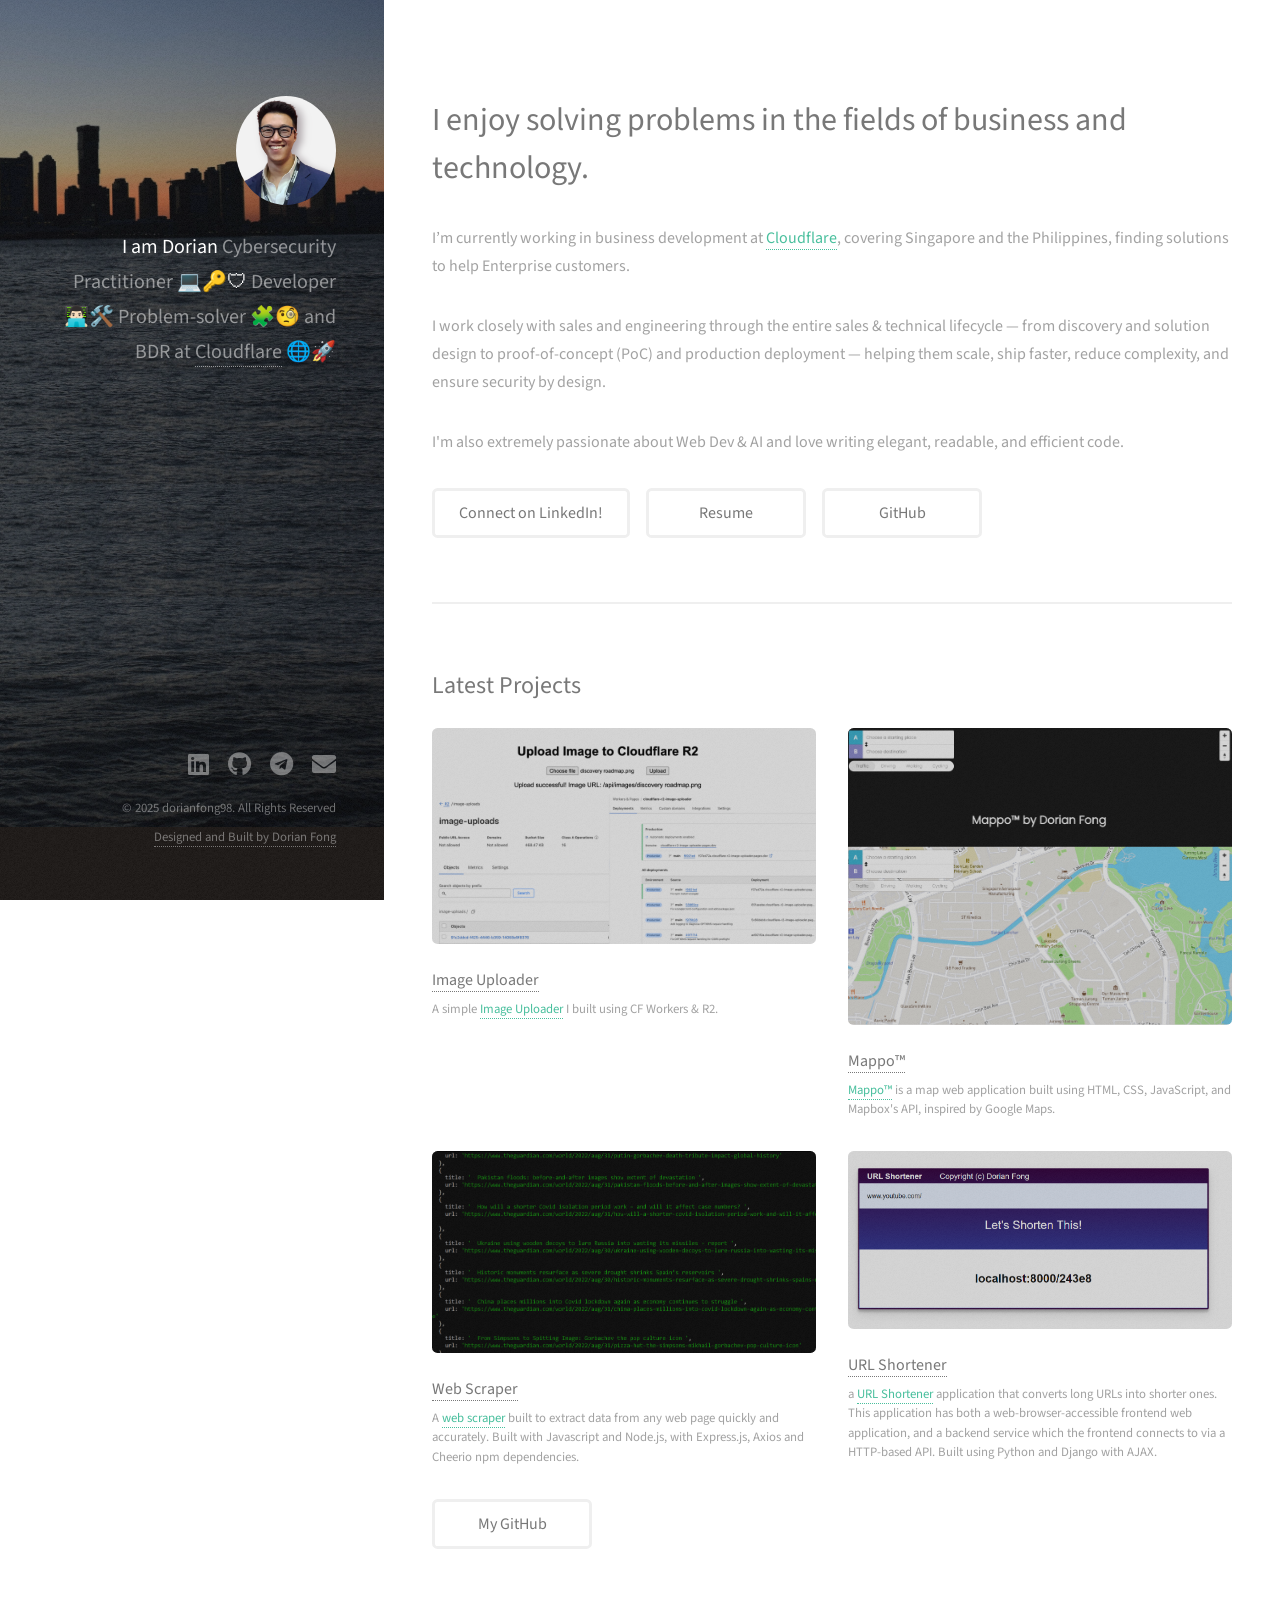
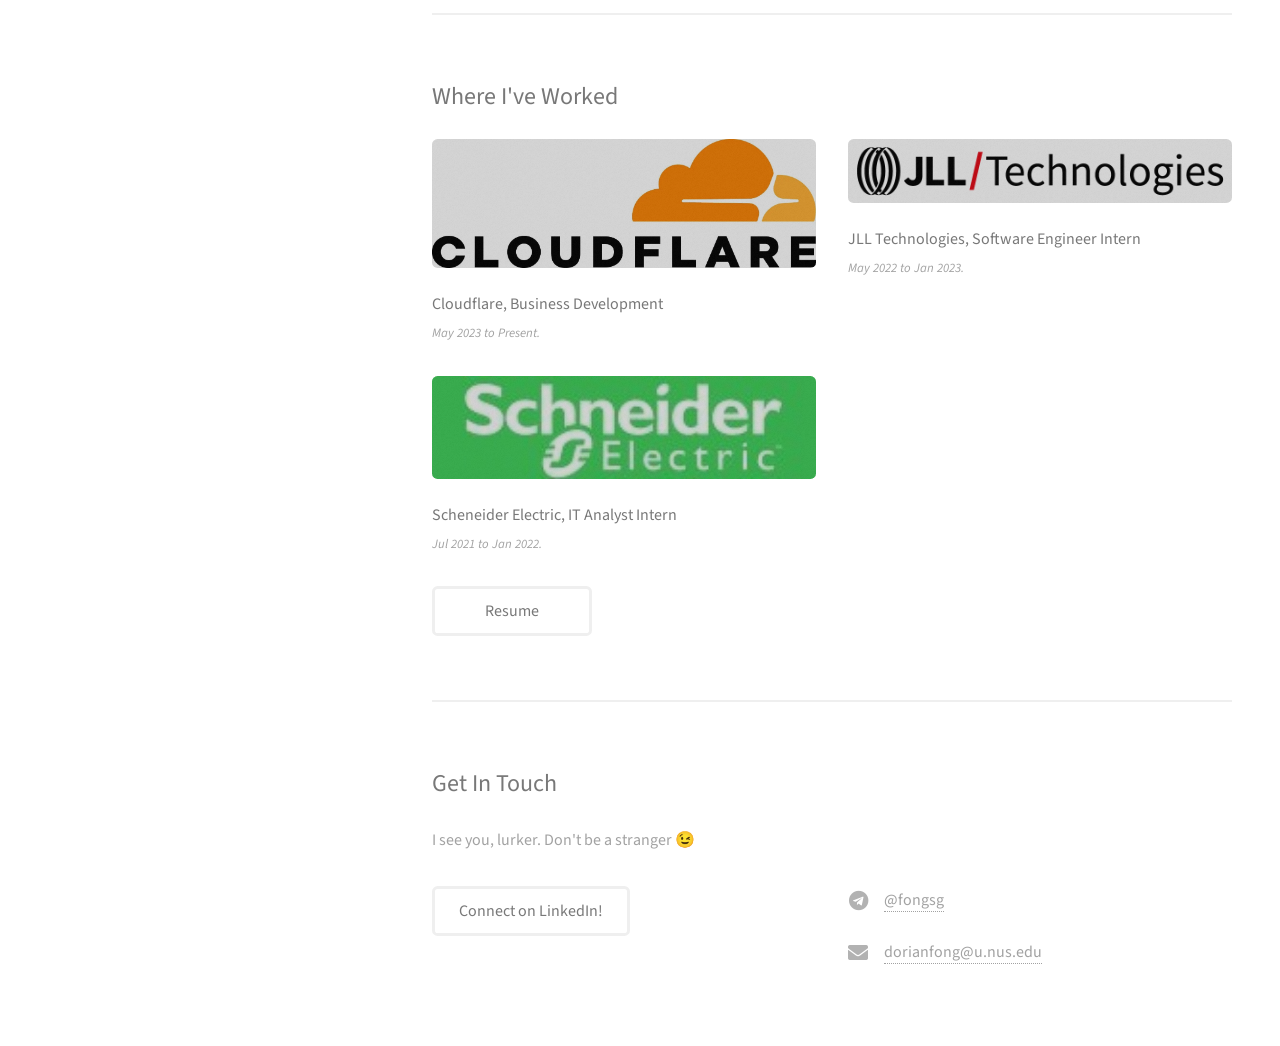
<file: index.html>
<!DOCTYPE HTML>
<!--
	Strata by HTML5 UP
	html5up.net | @ajlkn
	Free for personal and commercial use under the CCA 3.0 license (html5up.net/license)
-->
<html>
	<head>
		<title>Dorian Fong | Sales, Business Development, and Software Development</title>
		<meta charset="utf-8" />
		<meta name="viewport" content="width=device-width, initial-scale=1, user-scalable=no" />
		<link rel="stylesheet" href="assets/css/main.css" />
		<link rel="icon" href="images/favicon.png">
	</head>
	<body class="is-preload">

		<!-- Header -->
			<header id="header">
				<div class="inner">
					<a href="#" class="image avatar"><img src="images/headshot.png" alt="" /></a>
					<h1><strong>I am Dorian</strong><br> 
						Cybersecurity Practitioner <strong>💻🔑🛡</strong><br> 
						Developer <strong>👨🏻‍💻🛠️</strong><br> 
						Problem-solver <strong>🧩🧐</strong><br>
					and BDR at <a href="https://www.cloudflare.com/">Cloudflare</a> <strong>🌐🚀</strong></h1>
					</p>
				</div>
			</header>

		<!-- Main -->
			<div id="main">

				<!-- One -->
					<section id="one">
						<header class="major">
							<h2>
								I enjoy solving problems in the fields of business and technology.
							</h2>
						</header>
						<p>I’m currently working in business development at <a href="https://www.cloudflare.com/" id="cloudflare">Cloudflare</a>, covering Singapore and the Philippines, finding solutions to help Enterprise customers.</p>
						<p>I work closely with sales and engineering through the entire sales & technical lifecycle — from discovery and solution design to proof-of-concept (PoC) and production deployment — helping them scale, ship faster, reduce complexity, and ensure security by design.</p> 
						<p>I'm also extremely passionate about Web Dev & AI and love writing elegant, readable, and efficient code.</p>
						<ul class="actions">
							<li><a href="https://www.linkedin.com/in/dorianfong/" class="button">Connect on LinkedIn!</a></li>
							<li><a href="Resume.pdf" target="_blank" class="button">Resume</a></li>
							<li><a href="https://github.com/dorianfong98/" class="button">GitHub</a></li>
						
						</ul>
					</section>

				<!-- Two -->
					<section id="two">
						<h2>Latest Projects</h2>
						<div class="row">
							<article class="col-6 col-12-xsmall work-item">
								<a href="images/cf-r2-ss.png" class="image fit thumb"><img src="images/cf-r2-ss.png" alt="" /></a>
								<h3><a href="https://cloudflare-r2-image-uploader.pages.dev/">Image Uploader</a></h3>
								<p>A simple <a href="https://cloudflare-r2-image-uploader.pages.dev/">Image Uploader</a> I built using CF Workers & R2.</p>
							</article>

							<article class="col-6 col-12-xsmall work-item">
								<a href="images/Mappo-Image.png" class="image fit thumb"><img src="images/Mappo-Image.png" alt="" /></a>
								<h3><a href="https://mappo-gilt.vercel.app/">Mappo™</a></h3>
								<p><a href="https://mappo-gilt.vercel.app/">Mappo™</a> is a map web application built using HTML, CSS, JavaScript, and Mapbox's API, inspired by Google Maps.</p>
							</article>
							<article class="col-6 col-12-xsmall work-item">
								<a href="images/Scraper-Image.png" class="image fit thumb"><img src="images/Scraper-Image.png" alt="" /></a>
								<h3><a href="https://github.com/dorianfong98/web-scraper">Web Scraper</a></h3>
								<p>A <a href="https://github.com/dorianfong98/web-scraper">web scraper</a> built to extract data from any web page quickly and accurately. Built with Javascript and Node.js, with Express.js, Axios and Cheerio npm dependencies.</p>
							</article>
							<article class="col-6 col-12-xsmall work-item">
								<a href="images/URL-Image.png" class="image fit thumb"><img src="images/URL-Image.png" alt="" /></a>
								<h3><a href="https://github.com/dorianfong98/url-shortener">URL Shortener</a></h3>
								<p>a <a href="https://github.com/dorianfong98/url-shortener">URL Shortener</a> application that converts long URLs into shorter ones. This application has both a web-browser-accessible frontend web application, and a backend service which the frontend connects to via a HTTP-based API. Built using Python and Django with AJAX.</p>
								
							</article>
							

							<!-- <article class="col-6 col-12-xsmall work-item">
								<a href="https://github.com/dorianfong98/"><img src="images/github-image.png" class="image fit thumb" alt=""/></a>
								<h3><a href="https://github.com/dorianfong98/">View My Full Github</a></h3>
							</article> -->

							<!-- <article class="col-6 col-12-xsmall work-item">
								<a href="images/fulls/05.jpg" class="image fit thumb"><img src="images/thumbs/05.jpg" alt="" /></a>
								<h3>Nunc enim commodo aliquet</h3>
								<p>Lorem ipsum dolor sit amet nisl sed nullam feugiat.</p>
							</article>
							<article class="col-6 col-12-xsmall work-item">
								<a href="images/fulls/06.jpg" class="image fit thumb"><img src="images/thumbs/06.jpg" alt="" /></a>
								<h3>Risus ornare lacinia</h3>
								<p>Lorem ipsum dolor sit amet nisl sed nullam feugiat.</p>
							</article> -->
						</div>
						<ul class="actions">
							<li><a href="https://github.com/dorianfong98/" class="button">My GitHub</a></li>
						</ul>
					</section>

				<!-- Three -->
				<section id="three">
					<h2>Where I've Worked</h2>
					<div class="row">
						<article class="col-6 col-12-xsmall work-item">
							<a href="https://www.cloudflare.com/" class="image fit thumb"><img src="images/cf-image.png" alt="" /></a>
							<h3>Cloudflare, Business Development</h3>
							<p><i>May 2023 to Present.</i></p>
						</article>
						<article class="col-6 col-12-xsmall work-item">
							<a href="https://www.jllt.com/" class="image fit thumb"><img src="images/JLLT-image.png" alt="" /></a>
							<h3>JLL Technologies, Software Engineer Intern</h3>
							<p><i>May 2022 to Jan 2023.</i></p>
						</article>
						<article class="col-6 col-12-xsmall work-item">
							<a href="https://www.se.com/ww/en/" class="image fit thumb"><img src="images/SE-image.jfif" alt="" /></a>
							<h3>Scheneider Electric, IT Analyst Intern</h3>
							<p><i>Jul 2021 to Jan 2022.</i></p>
						</article>
						<!-- <article class="col-6 col-12-xsmall work-item">
							<a href="images/fulls/03.jpg" class="image fit thumb"><img src="images/thumbs/03.jpg" alt="" /></a>
							<h3></h3>
							<p>Lorem ipsum dolor sit amet nisl sed nullam feugiat.</p>
						</article>
						<article class="col-6 col-12-xsmall work-item">
							<a href="images/fulls/04.jpg" class="image fit thumb"><img src="images/thumbs/04.jpg" alt="" /></a>
							<h3>Quam neque phasellus</h3>
							<p>Lorem ipsum dolor sit amet nisl sed nullam feugiat.</p>
						</article>
						<article class="col-6 col-12-xsmall work-item">
							<a href="images/fulls/05.jpg" class="image fit thumb"><img src="images/thumbs/05.jpg" alt="" /></a>
							<h3>Nunc enim commodo aliquet</h3>
							<p>Lorem ipsum dolor sit amet nisl sed nullam feugiat.</p>
						</article>
						<article class="col-6 col-12-xsmall work-item">
							<a href="images/fulls/06.jpg" class="image fit thumb"><img src="images/thumbs/06.jpg" alt="" /></a>
							<h3>Risus ornare lacinia</h3>
							<p>Lorem ipsum dolor sit amet nisl sed nullam feugiat.</p>
						</article> -->
					</div>
					<ul class="actions">
						<li><a href="Resume.pdf" target="_blank" class="button">Resume</a></li>
					</ul>
				</section>

				<!-- Four -->
					<section id="four">
						<h2>Get In Touch</h2>
						<p>I see you, lurker. Don't be a stranger 😉</p>
						<!-- <p>
							I’m currently looking for full-time Software Engineering roles that start from June/July 2023. If you think I'll be a valuable addition to your team or just have something to share, please do contact me and I'll get back to you soon!
						</p> -->
						
						<div class="row">
							<div class="col-6 col-12-small">
								<!-- <form method="post" action="#">
									<div class="row gtr-uniform gtr-50">
										<div class="col-6 col-12-xsmall"><input type="text" name="name" id="name" placeholder="Name" /></div>
										<div class="col-6 col-12-xsmall"><input type="email" name="email" id="email" placeholder="Email" /></div>
										<div class="col-12"><textarea name="message" id="message" placeholder="Message" rows="4"></textarea></div>
									</div>
								</form>
								<ul class="actions">
									<li><input type="submit" value="Send Message" /></li>
								</ul> -->
								<ul class="actions">
									<li><a href="https://www.linkedin.com/in/dorianfong/" class="button">Connect on LinkedIn!</a></li>
								</ul>
							</div>
							<div class="col-6 col-12-small">
								<ul class="labeled-icons">
									<!-- <li>
										<h3 class="icon solid fa-home"><span class="label">Address</span></h3>
										1234 Somewhere Rd.<br />
										Nashville, TN 00000<br />
										United States
									</li> -->
									<li>
										<h3 class="icon brands fa-telegram"><span class="label"></span></h3>
										<a href="https://t.me/fongsg">@fongsg</a>
									</li>
									<li>
										<h3 class="icon solid fa-envelope"><span class="label">Email</span></h3>
										<a href="mailto:dorianfong@u.nus.edu">dorianfong@u.nus.edu</a>
									</li>
								</ul>
							</div>
						</div>
					</section>

				<!-- Four -->
				<!--
					<section id="four">
						<h2>Elements</h2>

						<section>
							<h4>Text</h4>
							<p>This is <b>bold</b> and this is <strong>strong</strong>. This is <i>italic</i> and this is <em>emphasized</em>.
							This is <sup>superscript</sup> text and this is <sub>subscript</sub> text.
							This is <u>underlined</u> and this is code: <code>for (;;) { ... }</code>. Finally, <a href="#">this is a link</a>.</p>
							<hr />
							<header>
								<h4>Heading with a Subtitle</h4>
								<p>Lorem ipsum dolor sit amet nullam id egestas urna aliquam</p>
							</header>
							<p>Nunc lacinia ante nunc ac lobortis. Interdum adipiscing gravida odio porttitor sem non mi integer non faucibus ornare mi ut ante amet placerat aliquet. Volutpat eu sed ante lacinia sapien lorem accumsan varius montes viverra nibh in adipiscing blandit tempus accumsan.</p>
							<header>
								<h5>Heading with a Subtitle</h5>
								<p>Lorem ipsum dolor sit amet nullam id egestas urna aliquam</p>
							</header>
							<p>Nunc lacinia ante nunc ac lobortis. Interdum adipiscing gravida odio porttitor sem non mi integer non faucibus ornare mi ut ante amet placerat aliquet. Volutpat eu sed ante lacinia sapien lorem accumsan varius montes viverra nibh in adipiscing blandit tempus accumsan.</p>
							<hr />
							<h2>Heading Level 2</h2>
							<h3>Heading Level 3</h3>
							<h4>Heading Level 4</h4>
							<h5>Heading Level 5</h5>
							<h6>Heading Level 6</h6>
							<hr />
							<h5>Blockquote</h5>
							<blockquote>Fringilla nisl. Donec accumsan interdum nisi, quis tincidunt felis sagittis eget tempus euismod. Vestibulum ante ipsum primis in faucibus vestibulum. Blandit adipiscing eu felis iaculis volutpat ac adipiscing accumsan faucibus. Vestibulum ante ipsum primis in faucibus lorem ipsum dolor sit amet nullam adipiscing eu felis.</blockquote>
							<h5>Preformatted</h5>
							<pre><code>i = 0;

while (!deck.isInOrder()) {
print 'Iteration ' + i;
deck.shuffle();
i++;
}

print 'It took ' + i + ' iterations to sort the deck.';</code></pre>
						</section>

						<section>
							<h4>Lists</h4>
							<div class="row">
								<div class="col-6 col-12-xsmall">
									<h5>Unordered</h5>
									<ul>
										<li>Dolor pulvinar etiam magna etiam.</li>
										<li>Sagittis adipiscing lorem eleifend.</li>
										<li>Felis enim feugiat dolore viverra.</li>
									</ul>
									<h5>Alternate</h5>
									<ul class="alt">
										<li>Dolor pulvinar etiam magna etiam.</li>
										<li>Sagittis adipiscing lorem eleifend.</li>
										<li>Felis enim feugiat dolore viverra.</li>
									</ul>
								</div>
								<div class="col-6 col-12-xsmall">
									<h5>Ordered</h5>
									<ol>
										<li>Dolor pulvinar etiam magna etiam.</li>
										<li>Etiam vel felis at lorem sed viverra.</li>
										<li>Felis enim feugiat dolore viverra.</li>
										<li>Dolor pulvinar etiam magna etiam.</li>
										<li>Etiam vel felis at lorem sed viverra.</li>
										<li>Felis enim feugiat dolore viverra.</li>
									</ol>
									<h5>Icons</h5>
									<ul class="icons">
										<li><a href="#" class="icon brands fa-twitter"><span class="label">Twitter</span></a></li>
										<li><a href="#" class="icon brands fa-facebook-f"><span class="label">Facebook</span></a></li>
										<li><a href="#" class="icon brands fa-instagram"><span class="label">Instagram</span></a></li>
										<li><a href="#" class="icon brands fa-github"><span class="label">Github</span></a></li>
										<li><a href="#" class="icon brands fa-dribbble"><span class="label">Dribbble</span></a></li>
										<li><a href="#" class="icon brands fa-tumblr"><span class="label">Tumblr</span></a></li>
									</ul>
								</div>
							</div>
							<h5>Actions</h5>
							<ul class="actions">
								<li><a href="#" class="button primary">Default</a></li>
								<li><a href="#" class="button">Default</a></li>
							</ul>
							<ul class="actions small">
								<li><a href="#" class="button primary small">Small</a></li>
								<li><a href="#" class="button small">Small</a></li>
							</ul>
							<div class="row">
								<div class="col-6 col-12-small">
									<ul class="actions stacked">
										<li><a href="#" class="button primary">Default</a></li>
										<li><a href="#" class="button">Default</a></li>
									</ul>
								</div>
								<div class="col-6 col-12-small">
									<ul class="actions stacked">
										<li><a href="#" class="button primary small">Small</a></li>
										<li><a href="#" class="button small">Small</a></li>
									</ul>
								</div>
								<div class="col-6 col-12-small">
									<ul class="actions stacked">
										<li><a href="#" class="button primary fit">Default</a></li>
										<li><a href="#" class="button fit">Default</a></li>
									</ul>
								</div>
								<div class="col-6 col-12-small">
									<ul class="actions stacked">
										<li><a href="#" class="button primary small fit">Small</a></li>
										<li><a href="#" class="button small fit">Small</a></li>
									</ul>
								</div>
							</div>
						</section>

						<section>
							<h4>Table</h4>
							<h5>Default</h5>
							<div class="table-wrapper">
								<table>
									<thead>
										<tr>
											<th>Name</th>
											<th>Description</th>
											<th>Price</th>
										</tr>
									</thead>
									<tbody>
										<tr>
											<td>Item One</td>
											<td>Ante turpis integer aliquet porttitor.</td>
											<td>29.99</td>
										</tr>
										<tr>
											<td>Item Two</td>
											<td>Vis ac commodo adipiscing arcu aliquet.</td>
											<td>19.99</td>
										</tr>
										<tr>
											<td>Item Three</td>
											<td> Morbi faucibus arcu accumsan lorem.</td>
											<td>29.99</td>
										</tr>
										<tr>
											<td>Item Four</td>
											<td>Vitae integer tempus condimentum.</td>
											<td>19.99</td>
										</tr>
										<tr>
											<td>Item Five</td>
											<td>Ante turpis integer aliquet porttitor.</td>
											<td>29.99</td>
										</tr>
									</tbody>
									<tfoot>
										<tr>
											<td colspan="2"></td>
											<td>100.00</td>
										</tr>
									</tfoot>
								</table>
							</div>

							<h5>Alternate</h5>
							<div class="table-wrapper">
								<table class="alt">
									<thead>
										<tr>
											<th>Name</th>
											<th>Description</th>
											<th>Price</th>
										</tr>
									</thead>
									<tbody>
										<tr>
											<td>Item One</td>
											<td>Ante turpis integer aliquet porttitor.</td>
											<td>29.99</td>
										</tr>
										<tr>
											<td>Item Two</td>
											<td>Vis ac commodo adipiscing arcu aliquet.</td>
											<td>19.99</td>
										</tr>
										<tr>
											<td>Item Three</td>
											<td> Morbi faucibus arcu accumsan lorem.</td>
											<td>29.99</td>
										</tr>
										<tr>
											<td>Item Four</td>
											<td>Vitae integer tempus condimentum.</td>
											<td>19.99</td>
										</tr>
										<tr>
											<td>Item Five</td>
											<td>Ante turpis integer aliquet porttitor.</td>
											<td>29.99</td>
										</tr>
									</tbody>
									<tfoot>
										<tr>
											<td colspan="2"></td>
											<td>100.00</td>
										</tr>
									</tfoot>
								</table>
							</div>
						</section>

						<section>
							<h4>Buttons</h4>
							<ul class="actions">
								<li><a href="#" class="button primary">Primary</a></li>
								<li><a href="#" class="button">Default</a></li>
							</ul>
							<ul class="actions">
								<li><a href="#" class="button large">Large</a></li>
								<li><a href="#" class="button">Default</a></li>
								<li><a href="#" class="button small">Small</a></li>
							</ul>
							<ul class="actions fit">
								<li><a href="#" class="button primary fit">Fit</a></li>
								<li><a href="#" class="button fit">Fit</a></li>
							</ul>
							<ul class="actions fit small">
								<li><a href="#" class="button primary fit small">Fit + Small</a></li>
								<li><a href="#" class="button fit small">Fit + Small</a></li>
							</ul>
							<ul class="actions">
								<li><a href="#" class="button primary icon solid fa-download">Icon</a></li>
								<li><a href="#" class="button icon solid fa-download">Icon</a></li>
							</ul>
							<ul class="actions">
								<li><span class="button primary disabled">Primary</span></li>
								<li><span class="button disabled">Default</span></li>
							</ul>
						</section>

						<section>
							<h4>Form</h4>
							<form method="post" action="#">
								<div class="row gtr-uniform gtr-50">
									<div class="col-6 col-12-xsmall">
										<input type="text" name="demo-name" id="demo-name" value="" placeholder="Name" />
									</div>
									<div class="col-6 col-12-xsmall">
										<input type="email" name="demo-email" id="demo-email" value="" placeholder="Email" />
									</div>
									<div class="col-12">
										<select name="demo-category" id="demo-category">
											<option value="">- Category -</option>
											<option value="1">Manufacturing</option>
											<option value="1">Shipping</option>
											<option value="1">Administration</option>
											<option value="1">Human Resources</option>
										</select>
									</div>
									<div class="col-4 col-12-small">
										<input type="radio" id="demo-priority-low" name="demo-priority" checked>
										<label for="demo-priority-low">Low Priority</label>
									</div>
									<div class="col-4 col-12-small">
										<input type="radio" id="demo-priority-normal" name="demo-priority">
										<label for="demo-priority-normal">Normal Priority</label>
									</div>
									<div class="col-4 col-12-small">
										<input type="radio" id="demo-priority-high" name="demo-priority">
										<label for="demo-priority-high">High Priority</label>
									</div>
									<div class="col-6 col-12-small">
										<input type="checkbox" id="demo-copy" name="demo-copy">
										<label for="demo-copy">Email me a copy of this message</label>
									</div>
									<div class="col-6 col-12-small">
										<input type="checkbox" id="demo-human" name="demo-human" checked>
										<label for="demo-human">I am a human and not a robot</label>
									</div>
									<div class="col-12">
										<textarea name="demo-message" id="demo-message" placeholder="Enter your message" rows="6"></textarea>
									</div>
									<div class="col-12">
										<ul class="actions">
											<li><input type="submit" value="Send Message" class="primary" /></li>
											<li><input type="reset" value="Reset" /></li>
										</ul>
									</div>
								</div>
							</form>
						</section>

						<section>
							<h4>Image</h4>
							<h5>Fit</h5>
							<div class="box alt">
								<div class="row gtr-50 gtr-uniform">
									<div class="col-12"><span class="image fit"><img src="images/fulls/05.jpg" alt="" /></span></div>
									<div class="col-4"><span class="image fit"><img src="images/thumbs/01.jpg" alt="" /></span></div>
									<div class="col-4"><span class="image fit"><img src="images/thumbs/02.jpg" alt="" /></span></div>
									<div class="col-4"><span class="image fit"><img src="images/thumbs/03.jpg" alt="" /></span></div>
									<div class="col-4"><span class="image fit"><img src="images/thumbs/04.jpg" alt="" /></span></div>
									<div class="col-4"><span class="image fit"><img src="images/thumbs/05.jpg" alt="" /></span></div>
									<div class="col-4"><span class="image fit"><img src="images/thumbs/06.jpg" alt="" /></span></div>
									<div class="col-4"><span class="image fit"><img src="images/thumbs/03.jpg" alt="" /></span></div>
									<div class="col-4"><span class="image fit"><img src="images/thumbs/02.jpg" alt="" /></span></div>
									<div class="col-4"><span class="image fit"><img src="images/thumbs/01.jpg" alt="" /></span></div>
								</div>
							</div>
							<h5>Left &amp; Right</h5>
							<p><span class="image left"><img src="images/dp.jpg" alt="" /></span>Fringilla nisl. Donec accumsan interdum nisi, quis tincidunt felis sagittis eget. tempus euismod. Vestibulum ante ipsum primis in faucibus vestibulum. Blandit adipiscing eu felis iaculis volutpat ac adipiscing accumsan eu faucibus. Integer ac pellentesque praesent tincidunt felis sagittis eget. tempus euismod. Vestibulum ante ipsum primis in faucibus vestibulum. Blandit adipiscing eu felis iaculis volutpat ac adipiscing accumsan eu faucibus. Integer ac pellentesque praesent. Donec accumsan interdum nisi, quis tincidunt felis sagittis eget. tempus euismod. Vestibulum ante ipsum primis in faucibus vestibulum. Blandit adipiscing eu felis iaculis volutpat ac adipiscing accumsan eu faucibus. Integer ac pellentesque praesent tincidunt felis sagittis eget. tempus euismod. Vestibulum ante ipsum primis in faucibus vestibulum. Blandit adipiscing eu felis iaculis volutpat ac adipiscing accumsan eu faucibus. Integer ac pellentesque praesent.</p>
							<p><span class="image right"><img src="images/dp.jpg" alt="" /></span>Fringilla nisl. Donec accumsan interdum nisi, quis tincidunt felis sagittis eget. tempus euismod. Vestibulum ante ipsum primis in faucibus vestibulum. Blandit adipiscing eu felis iaculis volutpat ac adipiscing accumsan eu faucibus. Integer ac pellentesque praesent tincidunt felis sagittis eget. tempus euismod. Vestibulum ante ipsum primis in faucibus vestibulum. Blandit adipiscing eu felis iaculis volutpat ac adipiscing accumsan eu faucibus. Integer ac pellentesque praesent. Donec accumsan interdum nisi, quis tincidunt felis sagittis eget. tempus euismod. Vestibulum ante ipsum primis in faucibus vestibulum. Blandit adipiscing eu felis iaculis volutpat ac adipiscing accumsan eu faucibus. Integer ac pellentesque praesent tincidunt felis sagittis eget. tempus euismod. Vestibulum ante ipsum primis in faucibus vestibulum. Blandit adipiscing eu felis iaculis volutpat ac adipiscing accumsan eu faucibus. Integer ac pellentesque praesent.</p>
						</section>

					</section>
				-->

			</div>

		<!-- Footer -->
			<footer id="footer">
				<div class="inner">
					<ul class="icons">
						<li><a href="https://www.linkedin.com/in/dorianfong/" class="icon brands fa-linkedin"><span class="label">Twitter</span></a></li>
						<li><a href="https://github.com/dorianfong98/" class="icon brands fa-github"><span class="label">Github</span></a></li>
						<!-- <li><a href="https://medium.com/@dorianfong" class="icon brands fa-medium"><span class="label">Medium</span></a></li> -->
						<!-- <li><a href="https://www.instagram.com/fong.sg/" class="icon brands fa-instagram"><span class="label">Instagram</span></a></li> -->
						<li><a href="https://t.me/fongsg" class="icon brands fa-telegram"><span class="label">Telegram</span></a></li>

						<li><a href="mailto:dorianfong@u.nus.edu" class="icon solid fa-envelope"><span class="label">Email</span></a></li>
					</ul>
					<ul class="copyright">
						<li>&copy; 2025 dorianfong98. All Rights Reserved</li>
						<li><a href="https://github.com/dorianfong98/dorianfong98.github.io">Designed and Built by Dorian Fong</a></li>
					</ul>
				</div>
			</footer>

		<!-- Scripts -->
			<script src="assets/js/jquery.min.js"></script>
			<script src="assets/js/jquery.poptrox.min.js"></script>
			<script src="assets/js/browser.min.js"></script>
			<script src="assets/js/breakpoints.min.js"></script>
			<script src="assets/js/util.js"></script>
			<script src="assets/js/main.js"></script>

	</body>
</html>
</file>
<file: assets/css/main.css>
@import url("fontawesome-all.min.css");
@import url("https://fonts.googleapis.com/css?family=Source+Sans+Pro:400,400italic");

/*
	Strata by HTML5 UP
	html5up.net | @ajlkn
	Free for personal and commercial use under the CCA 3.0 license (html5up.net/license)
*/

html, body, div, span, applet, object,
iframe, h1, h2, h3, h4, h5, h6, p, blockquote,
pre, a, abbr, acronym, address, big, cite,
code, del, dfn, em, img, ins, kbd, q, s, samp,
small, strike, strong, sub, sup, tt, var, b,
u, i, center, dl, dt, dd, ol, ul, li, fieldset,
form, label, legend, table, caption, tbody,
tfoot, thead, tr, th, td, article, aside,
canvas, details, embed, figure, figcaption,
footer, header, hgroup, menu, nav, output, ruby,
section, summary, time, mark, audio, video {
	margin: 0;
	padding: 0;
	border: 0;
	font-size: 100%;
	font: inherit;
	vertical-align: baseline;}

article, aside, details, figcaption, figure,
footer, header, hgroup, menu, nav, section {
	display: block;}

	.logo {
		width: 100x;
		height: 100px;
		position: absolute;
		right:0;
		top:0;
	}
	

body {
	line-height: 1;
}

ol, ul {
	list-style: none;
}

blockquote, q {
	quotes: none;
}

	blockquote:before, blockquote:after, q:before, q:after {
		content: '';
		content: none;
	}

table {
	border-collapse: collapse;
	border-spacing: 0;
}

body {
	-webkit-text-size-adjust: none;
}

mark {
	background-color: transparent;
	color: inherit;
}

input::-moz-focus-inner {
	border: 0;
	padding: 0;
}

input, select, textarea {
	-moz-appearance: none;
	-webkit-appearance: none;
	-ms-appearance: none;
	appearance: none;
}

/* Basic */

	html {
		box-sizing: border-box;
	}

	*, *:before, *:after {
		box-sizing: inherit;
	}

	body {
		background: #fff;
	}

		body.is-preload *, body.is-preload *:before, body.is-preload *:after {
			-moz-animation: none !important;
			-webkit-animation: none !important;
			-ms-animation: none !important;
			animation: none !important;
			-moz-transition: none !important;
			-webkit-transition: none !important;
			-ms-transition: none !important;
			transition: none !important;
		}

	body, input, select, textarea {
		color: #a2a2a2;
		font-family: "Source Sans Pro", Helvetica, sans-serif;
		font-size: 16pt;
		font-weight: 400;
		line-height: 1.75em;
	}

	a {
		-moz-transition: color 0.2s ease-in-out, border-color 0.2s ease-in-out;
		-webkit-transition: color 0.2s ease-in-out, border-color 0.2s ease-in-out;
		-ms-transition: color 0.2s ease-in-out, border-color 0.2s ease-in-out;
		transition: color 0.2s ease-in-out, border-color 0.2s ease-in-out;
		border-bottom: dotted 1px;
		color: #49bf9d;
		text-decoration: none;
	}
	a#jll {
		-moz-transition: color 0.2s ease-in-out, border-color 0.2s ease-in-out;
		-webkit-transition: color 0.2s ease-in-out, border-color 0.2s ease-in-out;
		-ms-transition: color 0.2s ease-in-out, border-color 0.2s ease-in-out;
		transition: color 0.2s ease-in-out, border-color 0.2s ease-in-out;
		border-bottom: dotted 1px;
		color: #000000;
		text-decoration: none;
	}

		a:hover {
			border-bottom-color: transparent;
			color: #49bf9d !important;
			text-decoration: none;
		}
	
		
	
			a#jll:hover {
				border-bottom-color: transparent;
				color: #e30613 !important;
				text-decoration: none;
			}

	strong, b {
		color: #787878;
		font-weight: 400;
	}

	em, i {
		font-style: italic;
	}

	p {
		margin: 0 0 2em 0;
	}

	h1, h2, h3, h4, h5, h6 {
		color: #787878;
		font-weight: 400;
		line-height: 1em;
		margin: 0 0 1em 0;
	}

		h1 a, h2 a, h3 a, h4 a, h5 a, h6 a {
			color: inherit;
			text-decoration: none;
		}

	h1 {
		font-size: 2em;
		line-height: 1.5em;
	}

	h2 {
		font-size: 1.5em;
		line-height: 1.5em;
	}

	h3 {
		font-size: 1.25em;
		line-height: 1.5em;
	}

	h4 {
		font-size: 1.1em;
		line-height: 1.5em;
	}

	h5 {
		font-size: 0.9em;
		line-height: 1.5em;
	}

	h6 {
		font-size: 0.7em;
		line-height: 1.5em;
	}

	sub {
		font-size: 0.8em;
		position: relative;
		top: 0.5em;
	}

	sup {
		font-size: 0.8em;
		position: relative;
		top: -0.5em;
	}

	hr {
		border: 0;
		border-bottom: solid 2px #efefef;
		margin: 2em 0;
	}

		hr.major {
			margin: 3em 0;
		}

	blockquote {
		border-left: solid 6px #efefef;
		font-style: italic;
		margin: 0 0 2em 0;
		padding: 0.5em 0 0.5em 1.5em;
	}

	code {
		background: #f7f7f7;
		border-radius: 0.35em;
		border: solid 2px #efefef;
		font-family: "Courier New", monospace;
		font-size: 0.9em;
		margin: 0 0.25em;
		padding: 0.25em 0.65em;
	}

	pre {
		-webkit-overflow-scrolling: touch;
		font-family: "Courier New", monospace;
		font-size: 0.9em;
		margin: 0 0 2em 0;
	}

		pre code {
			display: block;
			line-height: 1.75em;
			padding: 1em 1.5em;
			overflow-x: auto;
		}

	.align-left {
		text-align: left;
	}

	.align-center {
		text-align: center;
	}

	.align-right {
		text-align: right;
	}

/* Container */

	.container {
		margin: 0 auto;
		max-width: calc(100% - 4em);
		width: 100%;
	}

		.container.xsmall {
			width: 25%;
		}

		.container.small {
			width: 50%;
		}

		.container.medium {
			width: 75%;
		}

		.container.large {
			width: 125%;
		}

		.container.xlarge {
			width: 150%;
		}

		.container.max {
			width: 100%;
		}

		@media screen and (max-width: 980px) {

			.container {
				width: 100% !important;
				max-width: 100% !important;
			}

		}

		@media screen and (max-width: 480px) {

			.container {
				max-width: calc(100% - 3em);
			}

		}

/* Row */

	.row {
		display: flex;
		flex-wrap: wrap;
		box-sizing: border-box;
		align-items: stretch;
	}

		.row > * {
			box-sizing: border-box;
		}

		.row.gtr-uniform > * > :last-child {
			margin-bottom: 0;
		}

		.row.aln-left {
			justify-content: flex-start;
		}

		.row.aln-center {
			justify-content: center;
		}

		.row.aln-right {
			justify-content: flex-end;
		}

		.row.aln-top {
			align-items: flex-start;
		}

		.row.aln-middle {
			align-items: center;
		}

		.row.aln-bottom {
			align-items: flex-end;
		}

		.row > .imp {
			order: -1;
		}

		.row > .col-1 {
			width: 8.33333%;
		}

		.row > .off-1 {
			margin-left: 8.33333%;
		}

		.row > .col-2 {
			width: 16.66667%;
		}

		.row > .off-2 {
			margin-left: 16.66667%;
		}

		.row > .col-3 {
			width: 25%;
		}

		.row > .off-3 {
			margin-left: 25%;
		}

		.row > .col-4 {
			width: 33.33333%;
		}

		.row > .off-4 {
			margin-left: 33.33333%;
		}

		.row > .col-5 {
			width: 41.66667%;
		}

		.row > .off-5 {
			margin-left: 41.66667%;
		}

		.row > .col-6 {
			width: 50%;
		}

		.row > .off-6 {
			margin-left: 50%;
		}

		.row > .col-7 {
			width: 58.33333%;
		}

		.row > .off-7 {
			margin-left: 58.33333%;
		}

		.row > .col-8 {
			width: 66.66667%;
		}

		.row > .off-8 {
			margin-left: 66.66667%;
		}

		.row > .col-9 {
			width: 75%;
		}

		.row > .off-9 {
			margin-left: 75%;
		}

		.row > .col-10 {
			width: 83.33333%;
		}

		.row > .off-10 {
			margin-left: 83.33333%;
		}

		.row > .col-11 {
			width: 91.66667%;
		}

		.row > .off-11 {
			margin-left: 91.66667%;
		}

		.row > .col-12 {
			width: 100%;
		}

		.row > .off-12 {
			margin-left: 100%;
		}

		.row.gtr-0 {
			margin-top: 0;
			margin-left: 0em;
		}

			.row.gtr-0 > * {
				padding: 0 0 0 0em;
			}

			.row.gtr-0.gtr-uniform {
				margin-top: 0em;
			}

				.row.gtr-0.gtr-uniform > * {
					padding-top: 0em;
				}

		.row.gtr-25 {
			margin-top: 0;
			margin-left: -0.625em;
		}

			.row.gtr-25 > * {
				padding: 0 0 0 0.625em;
			}

			.row.gtr-25.gtr-uniform {
				margin-top: -0.625em;
			}

				.row.gtr-25.gtr-uniform > * {
					padding-top: 0.625em;
				}

		.row.gtr-50 {
			margin-top: 0;
			margin-left: -1.25em;
		}

			.row.gtr-50 > * {
				padding: 0 0 0 1.25em;
			}

			.row.gtr-50.gtr-uniform {
				margin-top: -1.25em;
			}

				.row.gtr-50.gtr-uniform > * {
					padding-top: 1.25em;
				}

		.row {
			margin-top: 0;
			margin-left: -2.5em;
		}

			.row > * {
				padding: 0 0 0 2.5em;
			}

			.row.gtr-uniform {
				margin-top: -2.5em;
			}

				.row.gtr-uniform > * {
					padding-top: 2.5em;
				}

		.row.gtr-150 {
			margin-top: 0;
			margin-left: -3.75em;
		}

			.row.gtr-150 > * {
				padding: 0 0 0 3.75em;
			}

			.row.gtr-150.gtr-uniform {
				margin-top: -3.75em;
			}

				.row.gtr-150.gtr-uniform > * {
					padding-top: 3.75em;
				}

		.row.gtr-200 {
			margin-top: 0;
			margin-left: -5em;
		}

			.row.gtr-200 > * {
				padding: 0 0 0 5em;
			}

			.row.gtr-200.gtr-uniform {
				margin-top: -5em;
			}

				.row.gtr-200.gtr-uniform > * {
					padding-top: 5em;
				}

		@media screen and (max-width: 1800px) {

			.row {
				display: flex;
				flex-wrap: wrap;
				box-sizing: border-box;
				align-items: stretch;
			}

				.row > * {
					box-sizing: border-box;
				}

				.row.gtr-uniform > * > :last-child {
					margin-bottom: 0;
				}

				.row.aln-left {
					justify-content: flex-start;
				}

				.row.aln-center {
					justify-content: center;
				}

				.row.aln-right {
					justify-content: flex-end;
				}

				.row.aln-top {
					align-items: flex-start;
				}

				.row.aln-middle {
					align-items: center;
				}

				.row.aln-bottom {
					align-items: flex-end;
				}

				.row > .imp-xlarge {
					order: -1;
				}

				.row > .col-1-xlarge {
					width: 8.33333%;
				}

				.row > .off-1-xlarge {
					margin-left: 8.33333%;
				}

				.row > .col-2-xlarge {
					width: 16.66667%;
				}

				.row > .off-2-xlarge {
					margin-left: 16.66667%;
				}

				.row > .col-3-xlarge {
					width: 25%;
				}

				.row > .off-3-xlarge {
					margin-left: 25%;
				}

				.row > .col-4-xlarge {
					width: 33.33333%;
				}

				.row > .off-4-xlarge {
					margin-left: 33.33333%;
				}

				.row > .col-5-xlarge {
					width: 41.66667%;
				}

				.row > .off-5-xlarge {
					margin-left: 41.66667%;
				}

				.row > .col-6-xlarge {
					width: 50%;
				}

				.row > .off-6-xlarge {
					margin-left: 50%;
				}

				.row > .col-7-xlarge {
					width: 58.33333%;
				}

				.row > .off-7-xlarge {
					margin-left: 58.33333%;
				}

				.row > .col-8-xlarge {
					width: 66.66667%;
				}

				.row > .off-8-xlarge {
					margin-left: 66.66667%;
				}

				.row > .col-9-xlarge {
					width: 75%;
				}

				.row > .off-9-xlarge {
					margin-left: 75%;
				}

				.row > .col-10-xlarge {
					width: 83.33333%;
				}

				.row > .off-10-xlarge {
					margin-left: 83.33333%;
				}

				.row > .col-11-xlarge {
					width: 91.66667%;
				}

				.row > .off-11-xlarge {
					margin-left: 91.66667%;
				}

				.row > .col-12-xlarge {
					width: 100%;
				}

				.row > .off-12-xlarge {
					margin-left: 100%;
				}

				.row.gtr-0 {
					margin-top: 0;
					margin-left: 0em;
				}

					.row.gtr-0 > * {
						padding: 0 0 0 0em;
					}

					.row.gtr-0.gtr-uniform {
						margin-top: 0em;
					}

						.row.gtr-0.gtr-uniform > * {
							padding-top: 0em;
						}

				.row.gtr-25 {
					margin-top: 0;
					margin-left: -0.625em;
				}

					.row.gtr-25 > * {
						padding: 0 0 0 0.625em;
					}

					.row.gtr-25.gtr-uniform {
						margin-top: -0.625em;
					}

						.row.gtr-25.gtr-uniform > * {
							padding-top: 0.625em;
						}

				.row.gtr-50 {
					margin-top: 0;
					margin-left: -1.25em;
				}

					.row.gtr-50 > * {
						padding: 0 0 0 1.25em;
					}

					.row.gtr-50.gtr-uniform {
						margin-top: -1.25em;
					}

						.row.gtr-50.gtr-uniform > * {
							padding-top: 1.25em;
						}

				.row {
					margin-top: 0;
					margin-left: -2.5em;
				}

					.row > * {
						padding: 0 0 0 2.5em;
					}

					.row.gtr-uniform {
						margin-top: -2.5em;
					}

						.row.gtr-uniform > * {
							padding-top: 2.5em;
						}

				.row.gtr-150 {
					margin-top: 0;
					margin-left: -3.75em;
				}

					.row.gtr-150 > * {
						padding: 0 0 0 3.75em;
					}

					.row.gtr-150.gtr-uniform {
						margin-top: -3.75em;
					}

						.row.gtr-150.gtr-uniform > * {
							padding-top: 3.75em;
						}

				.row.gtr-200 {
					margin-top: 0;
					margin-left: -5em;
				}

					.row.gtr-200 > * {
						padding: 0 0 0 5em;
					}

					.row.gtr-200.gtr-uniform {
						margin-top: -5em;
					}

						.row.gtr-200.gtr-uniform > * {
							padding-top: 5em;
						}

		}

		@media screen and (max-width: 1280px) {

			.row {
				display: flex;
				flex-wrap: wrap;
				box-sizing: border-box;
				align-items: stretch;
			}

				.row > * {
					box-sizing: border-box;
				}

				.row.gtr-uniform > * > :last-child {
					margin-bottom: 0;
				}

				.row.aln-left {
					justify-content: flex-start;
				}

				.row.aln-center {
					justify-content: center;
				}

				.row.aln-right {
					justify-content: flex-end;
				}

				.row.aln-top {
					align-items: flex-start;
				}

				.row.aln-middle {
					align-items: center;
				}

				.row.aln-bottom {
					align-items: flex-end;
				}

				.row > .imp-large {
					order: -1;
				}

				.row > .col-1-large {
					width: 8.33333%;
				}

				.row > .off-1-large {
					margin-left: 8.33333%;
				}

				.row > .col-2-large {
					width: 16.66667%;
				}

				.row > .off-2-large {
					margin-left: 16.66667%;
				}

				.row > .col-3-large {
					width: 25%;
				}

				.row > .off-3-large {
					margin-left: 25%;
				}

				.row > .col-4-large {
					width: 33.33333%;
				}

				.row > .off-4-large {
					margin-left: 33.33333%;
				}

				.row > .col-5-large {
					width: 41.66667%;
				}

				.row > .off-5-large {
					margin-left: 41.66667%;
				}

				.row > .col-6-large {
					width: 50%;
				}

				.row > .off-6-large {
					margin-left: 50%;
				}

				.row > .col-7-large {
					width: 58.33333%;
				}

				.row > .off-7-large {
					margin-left: 58.33333%;
				}

				.row > .col-8-large {
					width: 66.66667%;
				}

				.row > .off-8-large {
					margin-left: 66.66667%;
				}

				.row > .col-9-large {
					width: 75%;
				}

				.row > .off-9-large {
					margin-left: 75%;
				}

				.row > .col-10-large {
					width: 83.33333%;
				}

				.row > .off-10-large {
					margin-left: 83.33333%;
				}

				.row > .col-11-large {
					width: 91.66667%;
				}

				.row > .off-11-large {
					margin-left: 91.66667%;
				}

				.row > .col-12-large {
					width: 100%;
				}

				.row > .off-12-large {
					margin-left: 100%;
				}

				.row.gtr-0 {
					margin-top: 0;
					margin-left: 0em;
				}

					.row.gtr-0 > * {
						padding: 0 0 0 0em;
					}

					.row.gtr-0.gtr-uniform {
						margin-top: 0em;
					}

						.row.gtr-0.gtr-uniform > * {
							padding-top: 0em;
						}

				.row.gtr-25 {
					margin-top: 0;
					margin-left: -0.5em;
				}

					.row.gtr-25 > * {
						padding: 0 0 0 0.5em;
					}

					.row.gtr-25.gtr-uniform {
						margin-top: -0.5em;
					}

						.row.gtr-25.gtr-uniform > * {
							padding-top: 0.5em;
						}

				.row.gtr-50 {
					margin-top: 0;
					margin-left: -1em;
				}

					.row.gtr-50 > * {
						padding: 0 0 0 1em;
					}

					.row.gtr-50.gtr-uniform {
						margin-top: -1em;
					}

						.row.gtr-50.gtr-uniform > * {
							padding-top: 1em;
						}

				.row {
					margin-top: 0;
					margin-left: -2em;
				}

					.row > * {
						padding: 0 0 0 2em;
					}

					.row.gtr-uniform {
						margin-top: -2em;
					}

						.row.gtr-uniform > * {
							padding-top: 2em;
						}

				.row.gtr-150 {
					margin-top: 0;
					margin-left: -3em;
				}

					.row.gtr-150 > * {
						padding: 0 0 0 3em;
					}

					.row.gtr-150.gtr-uniform {
						margin-top: -3em;
					}

						.row.gtr-150.gtr-uniform > * {
							padding-top: 3em;
						}

				.row.gtr-200 {
					margin-top: 0;
					margin-left: -4em;
				}

					.row.gtr-200 > * {
						padding: 0 0 0 4em;
					}

					.row.gtr-200.gtr-uniform {
						margin-top: -4em;
					}

						.row.gtr-200.gtr-uniform > * {
							padding-top: 4em;
						}

		}

		@media screen and (max-width: 980px) {

			.row {
				display: flex;
				flex-wrap: wrap;
				box-sizing: border-box;
				align-items: stretch;
			}

				.row > * {
					box-sizing: border-box;
				}

				.row.gtr-uniform > * > :last-child {
					margin-bottom: 0;
				}

				.row.aln-left {
					justify-content: flex-start;
				}

				.row.aln-center {
					justify-content: center;
				}

				.row.aln-right {
					justify-content: flex-end;
				}

				.row.aln-top {
					align-items: flex-start;
				}

				.row.aln-middle {
					align-items: center;
				}

				.row.aln-bottom {
					align-items: flex-end;
				}

				.row > .imp-medium {
					order: -1;
				}

				.row > .col-1-medium {
					width: 8.33333%;
				}

				.row > .off-1-medium {
					margin-left: 8.33333%;
				}

				.row > .col-2-medium {
					width: 16.66667%;
				}

				.row > .off-2-medium {
					margin-left: 16.66667%;
				}

				.row > .col-3-medium {
					width: 25%;
				}

				.row > .off-3-medium {
					margin-left: 25%;
				}

				.row > .col-4-medium {
					width: 33.33333%;
				}

				.row > .off-4-medium {
					margin-left: 33.33333%;
				}

				.row > .col-5-medium {
					width: 41.66667%;
				}

				.row > .off-5-medium {
					margin-left: 41.66667%;
				}

				.row > .col-6-medium {
					width: 50%;
				}

				.row > .off-6-medium {
					margin-left: 50%;
				}

				.row > .col-7-medium {
					width: 58.33333%;
				}

				.row > .off-7-medium {
					margin-left: 58.33333%;
				}

				.row > .col-8-medium {
					width: 66.66667%;
				}

				.row > .off-8-medium {
					margin-left: 66.66667%;
				}

				.row > .col-9-medium {
					width: 75%;
				}

				.row > .off-9-medium {
					margin-left: 75%;
				}

				.row > .col-10-medium {
					width: 83.33333%;
				}

				.row > .off-10-medium {
					margin-left: 83.33333%;
				}

				.row > .col-11-medium {
					width: 91.66667%;
				}

				.row > .off-11-medium {
					margin-left: 91.66667%;
				}

				.row > .col-12-medium {
					width: 100%;
				}

				.row > .off-12-medium {
					margin-left: 100%;
				}

				.row.gtr-0 {
					margin-top: 0;
					margin-left: 0em;
				}

					.row.gtr-0 > * {
						padding: 0 0 0 0em;
					}

					.row.gtr-0.gtr-uniform {
						margin-top: 0em;
					}

						.row.gtr-0.gtr-uniform > * {
							padding-top: 0em;
						}

				.row.gtr-25 {
					margin-top: 0;
					margin-left: -0.5em;
				}

					.row.gtr-25 > * {
						padding: 0 0 0 0.5em;
					}

					.row.gtr-25.gtr-uniform {
						margin-top: -0.5em;
					}

						.row.gtr-25.gtr-uniform > * {
							padding-top: 0.5em;
						}

				.row.gtr-50 {
					margin-top: 0;
					margin-left: -1em;
				}

					.row.gtr-50 > * {
						padding: 0 0 0 1em;
					}

					.row.gtr-50.gtr-uniform {
						margin-top: -1em;
					}

						.row.gtr-50.gtr-uniform > * {
							padding-top: 1em;
						}

				.row {
					margin-top: 0;
					margin-left: -2em;
				}

					.row > * {
						padding: 0 0 0 2em;
					}

					.row.gtr-uniform {
						margin-top: -2em;
					}

						.row.gtr-uniform > * {
							padding-top: 2em;
						}

				.row.gtr-150 {
					margin-top: 0;
					margin-left: -3em;
				}

					.row.gtr-150 > * {
						padding: 0 0 0 3em;
					}

					.row.gtr-150.gtr-uniform {
						margin-top: -3em;
					}

						.row.gtr-150.gtr-uniform > * {
							padding-top: 3em;
						}

				.row.gtr-200 {
					margin-top: 0;
					margin-left: -4em;
				}

					.row.gtr-200 > * {
						padding: 0 0 0 4em;
					}

					.row.gtr-200.gtr-uniform {
						margin-top: -4em;
					}

						.row.gtr-200.gtr-uniform > * {
							padding-top: 4em;
						}

		}

		@media screen and (max-width: 736px) {

			.row {
				display: flex;
				flex-wrap: wrap;
				box-sizing: border-box;
				align-items: stretch;
			}

				.row > * {
					box-sizing: border-box;
				}

				.row.gtr-uniform > * > :last-child {
					margin-bottom: 0;
				}

				.row.aln-left {
					justify-content: flex-start;
				}

				.row.aln-center {
					justify-content: center;
				}

				.row.aln-right {
					justify-content: flex-end;
				}

				.row.aln-top {
					align-items: flex-start;
				}

				.row.aln-middle {
					align-items: center;
				}

				.row.aln-bottom {
					align-items: flex-end;
				}

				.row > .imp-small {
					order: -1;
				}

				.row > .col-1-small {
					width: 8.33333%;
				}

				.row > .off-1-small {
					margin-left: 8.33333%;
				}

				.row > .col-2-small {
					width: 16.66667%;
				}

				.row > .off-2-small {
					margin-left: 16.66667%;
				}

				.row > .col-3-small {
					width: 25%;
				}

				.row > .off-3-small {
					margin-left: 25%;
				}

				.row > .col-4-small {
					width: 33.33333%;
				}

				.row > .off-4-small {
					margin-left: 33.33333%;
				}

				.row > .col-5-small {
					width: 41.66667%;
				}

				.row > .off-5-small {
					margin-left: 41.66667%;
				}

				.row > .col-6-small {
					width: 50%;
				}

				.row > .off-6-small {
					margin-left: 50%;
				}

				.row > .col-7-small {
					width: 58.33333%;
				}

				.row > .off-7-small {
					margin-left: 58.33333%;
				}

				.row > .col-8-small {
					width: 66.66667%;
				}

				.row > .off-8-small {
					margin-left: 66.66667%;
				}

				.row > .col-9-small {
					width: 75%;
				}

				.row > .off-9-small {
					margin-left: 75%;
				}

				.row > .col-10-small {
					width: 83.33333%;
				}

				.row > .off-10-small {
					margin-left: 83.33333%;
				}

				.row > .col-11-small {
					width: 91.66667%;
				}

				.row > .off-11-small {
					margin-left: 91.66667%;
				}

				.row > .col-12-small {
					width: 100%;
				}

				.row > .off-12-small {
					margin-left: 100%;
				}

				.row.gtr-0 {
					margin-top: 0;
					margin-left: 0em;
				}

					.row.gtr-0 > * {
						padding: 0 0 0 0em;
					}

					.row.gtr-0.gtr-uniform {
						margin-top: 0em;
					}

						.row.gtr-0.gtr-uniform > * {
							padding-top: 0em;
						}

				.row.gtr-25 {
					margin-top: 0;
					margin-left: -0.375em;
				}

					.row.gtr-25 > * {
						padding: 0 0 0 0.375em;
					}

					.row.gtr-25.gtr-uniform {
						margin-top: -0.375em;
					}

						.row.gtr-25.gtr-uniform > * {
							padding-top: 0.375em;
						}

				.row.gtr-50 {
					margin-top: 0;
					margin-left: -0.75em;
				}

					.row.gtr-50 > * {
						padding: 0 0 0 0.75em;
					}

					.row.gtr-50.gtr-uniform {
						margin-top: -0.75em;
					}

						.row.gtr-50.gtr-uniform > * {
							padding-top: 0.75em;
						}

				.row {
					margin-top: 0;
					margin-left: -1.5em;
				}

					.row > * {
						padding: 0 0 0 1.5em;
					}

					.row.gtr-uniform {
						margin-top: -1.5em;
					}

						.row.gtr-uniform > * {
							padding-top: 1.5em;
						}

				.row.gtr-150 {
					margin-top: 0;
					margin-left: -2.25em;
				}

					.row.gtr-150 > * {
						padding: 0 0 0 2.25em;
					}

					.row.gtr-150.gtr-uniform {
						margin-top: -2.25em;
					}

						.row.gtr-150.gtr-uniform > * {
							padding-top: 2.25em;
						}

				.row.gtr-200 {
					margin-top: 0;
					margin-left: -3em;
				}

					.row.gtr-200 > * {
						padding: 0 0 0 3em;
					}

					.row.gtr-200.gtr-uniform {
						margin-top: -3em;
					}

						.row.gtr-200.gtr-uniform > * {
							padding-top: 3em;
						}

		}

		@media screen and (max-width: 480px) {

			.row {
				display: flex;
				flex-wrap: wrap;
				box-sizing: border-box;
				align-items: stretch;
			}

				.row > * {
					box-sizing: border-box;
				}

				.row.gtr-uniform > * > :last-child {
					margin-bottom: 0;
				}

				.row.aln-left {
					justify-content: flex-start;
				}

				.row.aln-center {
					justify-content: center;
				}

				.row.aln-right {
					justify-content: flex-end;
				}

				.row.aln-top {
					align-items: flex-start;
				}

				.row.aln-middle {
					align-items: center;
				}

				.row.aln-bottom {
					align-items: flex-end;
				}

				.row > .imp-xsmall {
					order: -1;
				}

				.row > .col-1-xsmall {
					width: 8.33333%;
				}

				.row > .off-1-xsmall {
					margin-left: 8.33333%;
				}

				.row > .col-2-xsmall {
					width: 16.66667%;
				}

				.row > .off-2-xsmall {
					margin-left: 16.66667%;
				}

				.row > .col-3-xsmall {
					width: 25%;
				}

				.row > .off-3-xsmall {
					margin-left: 25%;
				}

				.row > .col-4-xsmall {
					width: 33.33333%;
				}

				.row > .off-4-xsmall {
					margin-left: 33.33333%;
				}

				.row > .col-5-xsmall {
					width: 41.66667%;
				}

				.row > .off-5-xsmall {
					margin-left: 41.66667%;
				}

				.row > .col-6-xsmall {
					width: 50%;
				}

				.row > .off-6-xsmall {
					margin-left: 50%;
				}

				.row > .col-7-xsmall {
					width: 58.33333%;
				}

				.row > .off-7-xsmall {
					margin-left: 58.33333%;
				}

				.row > .col-8-xsmall {
					width: 66.66667%;
				}

				.row > .off-8-xsmall {
					margin-left: 66.66667%;
				}

				.row > .col-9-xsmall {
					width: 75%;
				}

				.row > .off-9-xsmall {
					margin-left: 75%;
				}

				.row > .col-10-xsmall {
					width: 83.33333%;
				}

				.row > .off-10-xsmall {
					margin-left: 83.33333%;
				}

				.row > .col-11-xsmall {
					width: 91.66667%;
				}

				.row > .off-11-xsmall {
					margin-left: 91.66667%;
				}

				.row > .col-12-xsmall {
					width: 100%;
				}

				.row > .off-12-xsmall {
					margin-left: 100%;
				}

				.row.gtr-0 {
					margin-top: 0;
					margin-left: 0em;
				}

					.row.gtr-0 > * {
						padding: 0 0 0 0em;
					}

					.row.gtr-0.gtr-uniform {
						margin-top: 0em;
					}

						.row.gtr-0.gtr-uniform > * {
							padding-top: 0em;
						}

				.row.gtr-25 {
					margin-top: 0;
					margin-left: -0.375em;
				}

					.row.gtr-25 > * {
						padding: 0 0 0 0.375em;
					}

					.row.gtr-25.gtr-uniform {
						margin-top: -0.375em;
					}

						.row.gtr-25.gtr-uniform > * {
							padding-top: 0.375em;
						}

				.row.gtr-50 {
					margin-top: 0;
					margin-left: -0.75em;
				}

					.row.gtr-50 > * {
						padding: 0 0 0 0.75em;
					}

					.row.gtr-50.gtr-uniform {
						margin-top: -0.75em;
					}

						.row.gtr-50.gtr-uniform > * {
							padding-top: 0.75em;
						}

				.row {
					margin-top: 0;
					margin-left: -1.5em;
				}

					.row > * {
						padding: 0 0 0 1.5em;
					}

					.row.gtr-uniform {
						margin-top: -1.5em;
					}

						.row.gtr-uniform > * {
							padding-top: 1.5em;
						}

				.row.gtr-150 {
					margin-top: 0;
					margin-left: -2.25em;
				}

					.row.gtr-150 > * {
						padding: 0 0 0 2.25em;
					}

					.row.gtr-150.gtr-uniform {
						margin-top: -2.25em;
					}

						.row.gtr-150.gtr-uniform > * {
							padding-top: 2.25em;
						}

				.row.gtr-200 {
					margin-top: 0;
					margin-left: -3em;
				}

					.row.gtr-200 > * {
						padding: 0 0 0 3em;
					}

					.row.gtr-200.gtr-uniform {
						margin-top: -3em;
					}

						.row.gtr-200.gtr-uniform > * {
							padding-top: 3em;
						}

		}

/* Section/Article */

	section.special, article.special {
		text-align: center;
	}

	header p {
		color: #b2b2b2;
		position: relative;
		margin: 0 0 1.5em 0;
	}

	header h2 + p {
		font-size: 1.25em;
		margin-top: -1em;
		line-height: 1.5em;
	}

	header h3 + p {
		font-size: 1.1em;
		margin-top: -0.8em;
		line-height: 1.5em;
	}

	header h4 + p,
	header h5 + p,
	header h6 + p {
		font-size: 0.9em;
		margin-top: -0.6em;
		line-height: 1.5em;
	}

	header.major h2 {
		font-size: 2em;
	}

/* Form */

	form {
		margin: 0 0 2em 0;
	}

	label {
		color: #787878;
		display: block;
		font-size: 0.9em;
		font-weight: 400;
		margin: 0 0 1em 0;
	}

	input[type="text"],
	input[type="password"],
	input[type="email"],
	select,
	textarea {
		-moz-appearance: none;
		-webkit-appearance: none;
		-ms-appearance: none;
		appearance: none;
		background: #f7f7f7;
		border-radius: 0.35em;
		border: solid 2px transparent;
		color: inherit;
		display: block;
		outline: 0;
		padding: 0 0.75em;
		text-decoration: none;
		width: 100%;
	}

		input[type="text"]:invalid,
		input[type="password"]:invalid,
		input[type="email"]:invalid,
		select:invalid,
		textarea:invalid {
			box-shadow: none;
		}

		input[type="text"]:focus,
		input[type="password"]:focus,
		input[type="email"]:focus,
		select:focus,
		textarea:focus {
			border-color: #49bf9d;
		}

	select {
		background-image: url("data:image/svg+xml;charset=utf8,%3Csvg xmlns='http://www.w3.org/2000/svg' width='40' height='40' preserveAspectRatio='none' viewBox='0 0 40 40'%3E%3Cpath d='M9.4,12.3l10.4,10.4l10.4-10.4c0.2-0.2,0.5-0.4,0.9-0.4c0.3,0,0.6,0.1,0.9,0.4l3.3,3.3c0.2,0.2,0.4,0.5,0.4,0.9 c0,0.4-0.1,0.6-0.4,0.9L20.7,31.9c-0.2,0.2-0.5,0.4-0.9,0.4c-0.3,0-0.6-0.1-0.9-0.4L4.3,17.3c-0.2-0.2-0.4-0.5-0.4-0.9 c0-0.4,0.1-0.6,0.4-0.9l3.3-3.3c0.2-0.2,0.5-0.4,0.9-0.4S9.1,12.1,9.4,12.3z' fill='%23dfdfdf' /%3E%3C/svg%3E");
		background-size: 1.25rem;
		background-repeat: no-repeat;
		background-position: calc(100% - 1rem) center;
		height: 2.75em;
		padding-right: 2.75em;
		text-overflow: ellipsis;
	}

		select option {
			color: #787878;
			background: #fff;
		}

		select:focus::-ms-value {
			background-color: transparent;
		}

		select::-ms-expand {
			display: none;
		}

	input[type="text"],
	input[type="password"],
	input[type="email"],
	select {
		height: 2.75em;
	}

	textarea {
		padding: 0.75em;
	}

	input[type="checkbox"],
	input[type="radio"] {
		-moz-appearance: none;
		-webkit-appearance: none;
		-ms-appearance: none;
		appearance: none;
		display: block;
		float: left;
		margin-right: -2em;
		opacity: 0;
		width: 1em;
		z-index: -1;
	}

		input[type="checkbox"] + label,
		input[type="radio"] + label {
			text-decoration: none;
			color: #a2a2a2;
			cursor: pointer;
			display: inline-block;
			font-size: 1em;
			font-weight: 400;
			padding-left: 2.4em;
			padding-right: 0.75em;
			position: relative;
		}

			input[type="checkbox"] + label:before,
			input[type="radio"] + label:before {
				-moz-osx-font-smoothing: grayscale;
				-webkit-font-smoothing: antialiased;
				display: inline-block;
				font-style: normal;
				font-variant: normal;
				text-rendering: auto;
				line-height: 1;
				text-transform: none !important;
				font-family: 'Font Awesome 5 Free';
				font-weight: 900;
			}

			input[type="checkbox"] + label:before,
			input[type="radio"] + label:before {
				background: #f7f7f7;
				border-radius: 0.35em;
				border: solid 2px transparent;
				content: '';
				display: inline-block;
				font-size: 0.8em;
				height: 2.0625em;
				left: 0;
				line-height: 1.85625em;
				position: absolute;
				text-align: center;
				top: 0;
				width: 2.0625em;
			}

		input[type="checkbox"]:checked + label:before,
		input[type="radio"]:checked + label:before {
			background: #787878;
			border-color: #787878;
			color: #fff;
			content: '\f00c';
		}

		input[type="checkbox"]:focus + label:before,
		input[type="radio"]:focus + label:before {
			border-color: #49bf9d;
		}

	input[type="checkbox"] + label:before {
		border-radius: 0.35em;
	}

	input[type="radio"] + label:before {
		border-radius: 100%;
	}

	::-webkit-input-placeholder {
		color: #b2b2b2 !important;
		opacity: 1.0;
	}

	:-moz-placeholder {
		color: #b2b2b2 !important;
		opacity: 1.0;
	}

	::-moz-placeholder {
		color: #b2b2b2 !important;
		opacity: 1.0;
	}

	:-ms-input-placeholder {
		color: #b2b2b2 !important;
		opacity: 1.0;
	}

/* Box */

	.box {
		border-radius: 0.35em;
		border: solid 2px #efefef;
		margin-bottom: 2em;
		padding: 1.5em;
	}

		.box > :last-child,
		.box > :last-child > :last-child,
		.box > :last-child > :last-child > :last-child {
			margin-bottom: 0;
		}

		.box.alt {
			border: 0;
			border-radius: 0;
			padding: 0;
		}

/* Icon */

	.icon {
		text-decoration: none;
		border-bottom: none;
		position: relative;
	}

		.icon:before {
			-moz-osx-font-smoothing: grayscale;
			-webkit-font-smoothing: antialiased;
			display: inline-block;
			font-style: normal;
			font-variant: normal;
			text-rendering: auto;
			line-height: 1;
			text-transform: none !important;
			font-family: 'Font Awesome 5 Free';
			font-weight: 400;
		}

		.icon > .label {
			display: none;
		}

		.icon:before {
			line-height: inherit;
		}

		.icon.solid:before {
			font-weight: 900;
		}

		.icon.brands:before {
			font-family: 'Font Awesome 5 Brands';
		}

/* Image */

	.image {
		border-radius: 0.35em;
		border: 0;
		display: inline-block;
		position: relative;
	}

		.image:before {
			-moz-transition: opacity 0.2s ease-in-out;
			-webkit-transition: opacity 0.2s ease-in-out;
			-ms-transition: opacity 0.2s ease-in-out;
			transition: opacity 0.2s ease-in-out;
			background: url("images/overlay.png");
			border-radius: 0.35em;
			content: '';
			display: block;
			height: 100%;
			left: 0;
			opacity: 0.5;
			position: absolute;
			top: 0;
			width: 100%;
		}

		.image.thumb {
			text-align: center;
		}

			.image.thumb:after {
				-moz-transition: opacity 0.2s ease-in-out;
				-webkit-transition: opacity 0.2s ease-in-out;
				-ms-transition: opacity 0.2s ease-in-out;
				transition: opacity 0.2s ease-in-out;
				border-radius: 0.35em;
				border: solid 3px rgba(255, 255, 255, 0.5);
				color: #fff;
				content: 'View';
				display: inline-block;
				font-size: 0.8em;
				font-weight: 400;
				left: 50%;
				line-height: 2.25em;
				margin: -1.25em 0 0 -3em;
				opacity: 0;
				padding: 0 1.5em;
				position: absolute;
				text-align: center;
				text-decoration: none;
				top: 50%;
				white-space: nowrap;
			}

			.image.thumb:hover:after {
				opacity: 1.0;
			}

			.image.thumb:hover:before {
				background: url("images/overlay.png"), url("images/overlay.png");
				opacity: 1.0;
			}

		.image img {
			border-radius: 0.35em;
			display: block;
		}

		.image.left {
			float: left;
			margin: 0 1.5em 1em 0;
			top: 0.25em;
		}

		.image.right {
			float: right;
			margin: 0 0 1em 1.5em;
			top: 0.25em;
		}

		.image.left, .image.right {
			max-width: 40%;
		}

			.image.left img, .image.right img {
				width: 100%;
			}

		.image.fit {
			display: block;
			margin: 0 0 2em 0;
			width: 100%;
		}

			.image.fit img {
				width: 100%;
			}

		.image.avatar {
			border-radius: 100%;
		}

			.image.avatar:before {
				display: none;
			}

			.image.avatar img {
				border-radius: 100%;
				width: 100%;
			}

/* List */

	ol {
		list-style: decimal;
		margin: 0 0 2em 0;
		padding-left: 1.25em;
	}

		ol li {
			padding-left: 0.25em;
		}

	ul {
		list-style: disc;
		margin: 0 0 2em 0;
		padding-left: 1em;
	}

		ul li {
			padding-left: 0.5em;
		}

		ul.alt {
			list-style: none;
			padding-left: 0;
		}

			ul.alt li {
				border-top: solid 2px #efefef;
				padding: 0.5em 0;
			}

				ul.alt li:first-child {
					border-top: 0;
					padding-top: 0;
				}

	dl {
		margin: 0 0 2em 0;
	}

/* Icons */

	ul.icons {
		cursor: default;
		list-style: none;
		padding-left: 0;
	}

		ul.icons li {
			display: inline-block;
			padding: 0 1em 0 0;
		}

			ul.icons li:last-child {
				padding-right: 0;
			}

			ul.icons li .icon:before {
				font-size: 1.5em;
			}

/* Labeled Icons */

	ul.labeled-icons {
		list-style: none;
		padding: 0;
	}

		ul.labeled-icons li {
			line-height: 1.75em;
			margin: 1.5em 0 0 0;
			padding-left: 2.25em;
			position: relative;
		}

			ul.labeled-icons li:first-child {
				margin-top: 0;
			}

			ul.labeled-icons li a {
				color: inherit;
			}

			ul.labeled-icons li h3 {
				color: #b2b2b2;
				left: 0;
				position: absolute;
				text-align: center;
				top: 0;
				width: 1em;
			}

/* Actions */

	ul.actions {
		display: -moz-flex;
		display: -webkit-flex;
		display: -ms-flex;
		display: flex;
		cursor: default;
		list-style: none;
		margin-left: -1em;
		padding-left: 0;
	}

		ul.actions li {
			padding: 0 0 0 1em;
			vertical-align: middle;
		}

		ul.actions.special {
			-moz-justify-content: center;
			-webkit-justify-content: center;
			-ms-justify-content: center;
			justify-content: center;
			width: 100%;
			margin-left: 0;
		}

			ul.actions.special li:first-child {
				padding-left: 0;
			}

		ul.actions.stacked {
			-moz-flex-direction: column;
			-webkit-flex-direction: column;
			-ms-flex-direction: column;
			flex-direction: column;
			margin-left: 0;
		}

			ul.actions.stacked li {
				padding: 1.3em 0 0 0;
			}

				ul.actions.stacked li:first-child {
					padding-top: 0;
				}

		ul.actions.fit {
			width: calc(100% + 1em);
		}

			ul.actions.fit li {
				-moz-flex-grow: 1;
				-webkit-flex-grow: 1;
				-ms-flex-grow: 1;
				flex-grow: 1;
				-moz-flex-shrink: 1;
				-webkit-flex-shrink: 1;
				-ms-flex-shrink: 1;
				flex-shrink: 1;
				width: 100%;
			}

				ul.actions.fit li > * {
					width: 100%;
				}

			ul.actions.fit.stacked {
				width: 100%;
			}

		@media screen and (max-width: 480px) {

			ul.actions:not(.fixed) {
				-moz-flex-direction: column;
				-webkit-flex-direction: column;
				-ms-flex-direction: column;
				flex-direction: column;
				margin-left: 0;
				width: 100% !important;
			}

				ul.actions:not(.fixed) li {
					-moz-flex-grow: 1;
					-webkit-flex-grow: 1;
					-ms-flex-grow: 1;
					flex-grow: 1;
					-moz-flex-shrink: 1;
					-webkit-flex-shrink: 1;
					-ms-flex-shrink: 1;
					flex-shrink: 1;
					padding: 1em 0 0 0;
					text-align: center;
					width: 100%;
				}

					ul.actions:not(.fixed) li > * {
						width: 100%;
					}

					ul.actions:not(.fixed) li:first-child {
						padding-top: 0;
					}

					ul.actions:not(.fixed) li input[type="submit"],
					ul.actions:not(.fixed) li input[type="reset"],
					ul.actions:not(.fixed) li input[type="button"],
					ul.actions:not(.fixed) li button,
					ul.actions:not(.fixed) li .button {
						width: 100%;
					}

						ul.actions:not(.fixed) li input[type="submit"].icon:before,
						ul.actions:not(.fixed) li input[type="reset"].icon:before,
						ul.actions:not(.fixed) li input[type="button"].icon:before,
						ul.actions:not(.fixed) li button.icon:before,
						ul.actions:not(.fixed) li .button.icon:before {
							margin-left: -0.5em;
						}

		}

/* Table */

	.table-wrapper {
		-webkit-overflow-scrolling: touch;
		overflow-x: auto;
	}

	table {
		margin: 0 0 2em 0;
		width: 100%;
	}

		table tbody tr {
			border: solid 1px #efefef;
			border-left: 0;
			border-right: 0;
		}

			table tbody tr:nth-child(2n + 1) {
				background-color: #f7f7f7;
			}

		table td {
			padding: 0.75em 0.75em;
		}

		table th {
			color: #787878;
			font-size: 0.9em;
			font-weight: 400;
			padding: 0 0.75em 0.75em 0.75em;
			text-align: left;
		}

		table thead {
			border-bottom: solid 2px #efefef;
		}

		table tfoot {
			border-top: solid 2px #efefef;
		}

		table.alt {
			border-collapse: separate;
		}

			table.alt tbody tr td {
				border: solid 2px #efefef;
				border-left-width: 0;
				border-top-width: 0;
			}

				table.alt tbody tr td:first-child {
					border-left-width: 2px;
				}

			table.alt tbody tr:first-child td {
				border-top-width: 2px;
			}

			table.alt thead {
				border-bottom: 0;
			}

			table.alt tfoot {
				border-top: 0;
			}

/* Button */

	input[type="submit"],
	input[type="reset"],
	input[type="button"],
	.button {
		-moz-appearance: none;
		-webkit-appearance: none;
		-ms-appearance: none;
		appearance: none;
		-moz-transition: background-color 0.2s ease-in-out, color 0.2s ease-in-out, border-color 0.2s ease-in-out;
		-webkit-transition: background-color 0.2s ease-in-out, color 0.2s ease-in-out, border-color 0.2s ease-in-out;
		-ms-transition: background-color 0.2s ease-in-out, color 0.2s ease-in-out, border-color 0.2s ease-in-out;
		transition: background-color 0.2s ease-in-out, color 0.2s ease-in-out, border-color 0.2s ease-in-out;
		background-color: transparent;
		border-radius: 0.35em;
		border: solid 3px #efefef;
		color: #787878 !important;
		cursor: pointer;
		display: inline-block;
		font-weight: 400;
		height: 3.15em;
		height: calc(2.75em + 6px);
		line-height: 2.75em;
		min-width: 10em;
		padding: 0 1.5em;
		text-align: center;
		text-decoration: none;
		white-space: nowrap;
	}

		input[type="submit"]:hover,
		input[type="reset"]:hover,
		input[type="button"]:hover,
		.button:hover {
			border-color: #49bf9d;
			color: #49bf9d !important;
		}

		input[type="submit"]:active,
		input[type="reset"]:active,
		input[type="button"]:active,
		.button:active {
			background-color: rgba(73, 191, 157, 0.1);
			border-color: #49bf9d;
			color: #49bf9d !important;
		}

		input[type="submit"].icon,
		input[type="reset"].icon,
		input[type="button"].icon,
		.button.icon {
			padding-left: 1.35em;
		}

			input[type="submit"].icon:before,
			input[type="reset"].icon:before,
			input[type="button"].icon:before,
			.button.icon:before {
				margin-right: 0.5em;
			}

		input[type="submit"].fit,
		input[type="reset"].fit,
		input[type="button"].fit,
		.button.fit {
			min-width: 0;
			width: 100%;
		}

		input[type="submit"].small,
		input[type="reset"].small,
		input[type="button"].small,
		.button.small {
			font-size: 0.8em;
		}

		input[type="submit"].large,
		input[type="reset"].large,
		input[type="button"].large,
		.button.large {
			font-size: 1.35em;
		}

		input[type="submit"].primary,
		input[type="reset"].primary,
		input[type="button"].primary,
		.button.primary {
			background-color: #49bf9d;
			border-color: #49bf9d;
			color: #ffffff !important;
		}

			input[type="submit"].primary:hover,
			input[type="reset"].primary:hover,
			input[type="button"].primary:hover,
			.button.primary:hover {
				background-color: #5cc6a7;
				border-color: #5cc6a7;
			}

			input[type="submit"].primary:active,
			input[type="reset"].primary:active,
			input[type="button"].primary:active,
			.button.primary:active {
				background-color: #3eb08f;
				border-color: #3eb08f;
			}

		input[type="submit"].disabled, input[type="submit"]:disabled,
		input[type="reset"].disabled,
		input[type="reset"]:disabled,
		input[type="button"].disabled,
		input[type="button"]:disabled,
		.button.disabled,
		.button:disabled {
			background-color: #e7e7e7 !important;
			border-color: #e7e7e7 !important;
			color: #b2b2b2 !important;
			cursor: default;
		}

/* Work Item */

	.work-item {
		margin: 0 0 2em 0;
	}

		.work-item .image {
			margin: 0 0 1.5em 0;
		}

		.work-item h3 {
			font-size: 1em;
			margin: 0 0 0.5em 0;
		}

		.work-item p {
			font-size: 0.8em;
			line-height: 1.5em;
			margin: 0;
		}

/* Header */

	#header {
		display: -moz-flex;
		display: -webkit-flex;
		display: -ms-flex;
		display: flex;
		-moz-flex-direction: column;
		-webkit-flex-direction: column;
		-ms-flex-direction: column;
		flex-direction: column;
		-moz-align-items: -moz-flex-end;
		-webkit-align-items: -webkit-flex-end;
		-ms-align-items: -ms-flex-end;
		align-items: flex-end;
		-moz-justify-content: space-between;
		-webkit-justify-content: space-between;
		-ms-justify-content: space-between;
		justify-content: space-between;
		background-color: #1f1815;
		background-attachment: scroll,								scroll;
		background-image: url("images/overlay.png"), url("../../images/bg.jpg");
		background-position: top left,							top left;
		background-repeat: repeat,								no-repeat;
		background-size: auto,								150%;
		color: rgba(255, 255, 255, 0.5);
		height: 100%;
		left: 0;
		padding: 8em 4em;
		position: fixed;
		text-align: right;
		top: 0;
		width: 35%;
	}

		#header > * {
			-moz-flex-shrink: 0;
			-webkit-flex-shrink: 0;
			-ms-flex-shrink: 0;
			flex-shrink: 0;
			width: 100%;
		}

		#header > .inner {
			-moz-flex-grow: 1;
			-webkit-flex-grow: 1;
			-ms-flex-grow: 1;
			flex-grow: 1;
			margin: 0 0 2em 0;
		}

		#header strong, #header b {
			color: #ffffff;
		}

		#header h2, #header h3, #header h4, #header h5, #header h6 {
			color: #ffffff;
		}

		#header h1 {
			color: rgba(255, 255, 255, 0.5);
			font-size: 1.35em;
			line-height: 1.75em;
			margin: 0;
		}

		#header .image.avatar {
			margin: 0 0 1em 0;
			width: 6.25em;
		}

/* Footer */

	#footer .icons {
		margin: 1em 0 0 0;
	}

		#footer .icons a {
			color: rgba(255, 255, 255, 0.4);
		}

	#footer .copyright {
		color: rgba(255, 255, 255, 0.4);
		font-size: 0.8em;
		list-style: none;
		margin: 1em 0 0 0;
		padding: 0;
	}

		#footer .copyright li {
			border-left: solid 1px rgba(255, 255, 255, 0.25);
			display: inline-block;
			line-height: 1em;
			margin-left: 0.75em;
			padding-left: 0.75em;
		}

			#footer .copyright li:first-child {
				border-left: 0;
				margin-left: 0;
				padding-left: 0;
			}

			#footer .copyright li a {
				color: inherit;
			}

/* Main */

	#main {
		margin-left: 35%;
		max-width: 54em;
		padding: 8em 4em 4em 4em;
		width: calc(100% - 35%);
	}

		#main > section {
			border-top: solid 2px #efefef;
			margin: 4em 0 0 0;
			padding: 4em 0 0 0;
		}

			#main > section:first-child {
				border-top: 0;
				margin-top: 0;
				padding-top: 0;
			}

/* Poptrox */

	@-moz-keyframes spin {
		0% {
			-moz-transform: rotate(0deg);
			-webkit-transform: rotate(0deg);
			-ms-transform: rotate(0deg);
			transform: rotate(0deg);
		}

		100% {
			-moz-transform: rotate(360deg);
			-webkit-transform: rotate(360deg);
			-ms-transform: rotate(360deg);
			transform: rotate(360deg);
		}
	}

	@-webkit-keyframes spin {
		0% {
			-moz-transform: rotate(0deg);
			-webkit-transform: rotate(0deg);
			-ms-transform: rotate(0deg);
			transform: rotate(0deg);
		}

		100% {
			-moz-transform: rotate(360deg);
			-webkit-transform: rotate(360deg);
			-ms-transform: rotate(360deg);
			transform: rotate(360deg);
		}
	}

	@-ms-keyframes spin {
		0% {
			-moz-transform: rotate(0deg);
			-webkit-transform: rotate(0deg);
			-ms-transform: rotate(0deg);
			transform: rotate(0deg);
		}

		100% {
			-moz-transform: rotate(360deg);
			-webkit-transform: rotate(360deg);
			-ms-transform: rotate(360deg);
			transform: rotate(360deg);
		}
	}

	@keyframes spin {
		0% {
			-moz-transform: rotate(0deg);
			-webkit-transform: rotate(0deg);
			-ms-transform: rotate(0deg);
			transform: rotate(0deg);
		}

		100% {
			-moz-transform: rotate(360deg);
			-webkit-transform: rotate(360deg);
			-ms-transform: rotate(360deg);
			transform: rotate(360deg);
		}
	}

	.poptrox-popup {
		-moz-box-sizing: content-box;
		-webkit-box-sizing: content-box;
		-ms-box-sizing: content-box;
		box-sizing: content-box;
		-webkit-tap-highlight-color: rgba(255, 255, 255, 0);
		background: #fff;
		border-radius: 0.35em;
		box-shadow: 0 0.1em 0.15em 0 rgba(0, 0, 0, 0.15);
		overflow: hidden;
		padding-bottom: 3em;
	}

		.poptrox-popup .loader {
			text-decoration: none;
			-moz-animation: spin 1s linear infinite;
			-webkit-animation: spin 1s linear infinite;
			-ms-animation: spin 1s linear infinite;
			animation: spin 1s linear infinite;
			font-size: 1.5em;
			height: 1em;
			left: 50%;
			line-height: 1em;
			margin: -0.5em 0 0 -0.5em;
			position: absolute;
			top: 50%;
			width: 1em;
		}

			.poptrox-popup .loader:before {
				-moz-osx-font-smoothing: grayscale;
				-webkit-font-smoothing: antialiased;
				display: inline-block;
				font-style: normal;
				font-variant: normal;
				text-rendering: auto;
				line-height: 1;
				text-transform: none !important;
				font-family: 'Font Awesome 5 Free';
				font-weight: 900;
			}

			.poptrox-popup .loader:before {
				content: '\f1ce';
			}

		.poptrox-popup .caption {
			background: #fff;
			bottom: 0;
			cursor: default;
			font-size: 0.9em;
			height: 3em;
			left: 0;
			line-height: 2.8em;
			position: absolute;
			text-align: center;
			width: 100%;
			z-index: 1;
		}

		.poptrox-popup .nav-next,
		.poptrox-popup .nav-previous {
			text-decoration: none;
			-moz-transition: opacity 0.2s ease-in-out;
			-webkit-transition: opacity 0.2s ease-in-out;
			-ms-transition: opacity 0.2s ease-in-out;
			transition: opacity 0.2s ease-in-out;
			-webkit-tap-highlight-color: rgba(255, 255, 255, 0);
			background: rgba(0, 0, 0, 0.01);
			cursor: pointer;
			height: 100%;
			opacity: 0;
			position: absolute;
			top: 0;
			width: 50%;
		}

			.poptrox-popup .nav-next:before,
			.poptrox-popup .nav-previous:before {
				-moz-osx-font-smoothing: grayscale;
				-webkit-font-smoothing: antialiased;
				display: inline-block;
				font-style: normal;
				font-variant: normal;
				text-rendering: auto;
				line-height: 1;
				text-transform: none !important;
				font-family: 'Font Awesome 5 Free';
				font-weight: 900;
			}

			.poptrox-popup .nav-next:before,
			.poptrox-popup .nav-previous:before {
				color: #fff;
				font-size: 2.5em;
				height: 1em;
				line-height: 1em;
				margin-top: -0.75em;
				position: absolute;
				text-align: center;
				top: 50%;
				width: 1.5em;
			}

		.poptrox-popup .nav-next {
			right: 0;
		}

			.poptrox-popup .nav-next:before {
				content: '\f105';
				right: 0;
			}

		.poptrox-popup .nav-previous {
			left: 0;
		}

			.poptrox-popup .nav-previous:before {
				content: '\f104';
				left: 0;
			}

		.poptrox-popup .closer {
			text-decoration: none;
			-moz-transition: opacity 0.2s ease-in-out;
			-webkit-transition: opacity 0.2s ease-in-out;
			-ms-transition: opacity 0.2s ease-in-out;
			transition: opacity 0.2s ease-in-out;
			-webkit-tap-highlight-color: rgba(255, 255, 255, 0);
			color: #fff;
			height: 4em;
			line-height: 4em;
			opacity: 0;
			position: absolute;
			right: 0;
			text-align: center;
			top: 0;
			width: 4em;
			z-index: 2;
		}

			.poptrox-popup .closer:before {
				-moz-osx-font-smoothing: grayscale;
				-webkit-font-smoothing: antialiased;
				display: inline-block;
				font-style: normal;
				font-variant: normal;
				text-rendering: auto;
				line-height: 1;
				text-transform: none !important;
				font-family: 'Font Awesome 5 Free';
				font-weight: 900;
			}

			.poptrox-popup .closer:before {
				-moz-box-sizing: content-box;
				-webkit-box-sizing: content-box;
				-ms-box-sizing: content-box;
				box-sizing: content-box;
				border-radius: 100%;
				border: solid 3px rgba(255, 255, 255, 0.5);
				content: '\f00d';
				display: block;
				font-size: 1em;
				height: 1.75em;
				left: 50%;
				line-height: 1.75em;
				margin: -0.875em 0 0 -0.875em;
				position: absolute;
				top: 50%;
				width: 1.75em;
			}

		.poptrox-popup:hover .nav-next,
		.poptrox-popup:hover .nav-previous {
			opacity: 0.5;
		}

			.poptrox-popup:hover .nav-next:hover,
			.poptrox-popup:hover .nav-previous:hover {
				opacity: 1.0;
			}

		.poptrox-popup:hover .closer {
			opacity: 0.5;
		}

			.poptrox-popup:hover .closer:hover {
				opacity: 1.0;
			}

/* Touch */

	body.is-touch .image.thumb:before {
		opacity: 0.5 !important;
	}

	body.is-touch .image.thumb:after {
		display: none !important;
	}

	body.is-touch #header {
		background-attachment: scroll;
		background-size: auto, cover;
	}

	body.is-touch .poptrox-popup .nav-next,
	body.is-touch .poptrox-popup .nav-previous,
	body.is-touch .poptrox-popup .closer {
		opacity: 1.0 !important;
	}

/* XLarge */

	@media screen and (max-width: 1800px) {

		/* Basic */

			body, input, select, textarea {
				font-size: 12pt;
			}

	}

/* Large */

	@media screen and (max-width: 1280px) {

		/* Header */

			#header {
				padding: 6em 3em 3em 3em;
				width: 30%;
			}

				#header h1 {
					font-size: 1.25em;
				}

					#header h1 br {
						display: none;
					}

				#header > .inner {
					margin-bottom: 0;
				}

		/* Footer */

			#footer .copyright li {
				border-left-width: 0;
				display: block;
				line-height: 2.25em;
				margin-left: 0;
				padding-left: 0;
			}

		/* Main */

			#main {
				margin-left: 30%;
				max-width: none;
				padding: 6em 3em 3em 3em;
				width: calc(100% - 30%);
			}

	}

/* Medium */

	@media screen and (max-width: 980px) {

		/* Basic */

			h1 br, h2 br, h3 br, h4 br, h5 br, h6 br {
				display: none;
			}

		/* List */

			ul.icons li .icon {
				font-size: 1.25em;
			}

		/* Header */

			#header {
				background-attachment: scroll;
				background-position: top left, center center;
				background-size: auto,		cover;
				left: auto;
				padding: 6em 4em;
				position: relative;
				text-align: center;
				top: auto;
				width: 100%;
				display: block;
			}

				#header h1 {
					font-size: 1.75em;
				}

					#header h1 br {
						display: inline;
					}

		/* Footer */

			#footer {
				background-attachment: scroll;
				background-color: #1f1815;
				background-image: url("images/overlay.png"), url("../../images/bg.jpg");
				background-position: top left,						bottom center;
				background-repeat: repeat,							no-repeat;
				background-size: auto,							cover;
				bottom: auto;
				left: auto;
				padding: 4em 4em 6em 4em;
				position: relative;
				text-align: center;
				width: 100%;
			}

				#footer .icons {
					margin: 0 0 1em 0;
				}

				#footer .copyright {
					margin: 0 0 1em 0;
				}

					#footer .copyright li {
						border-left-width: 1px;
						display: inline-block;
						line-height: 1em;
						margin-left: 0.75em;
						padding-left: 0.75em;
					}

		/* Main */

			#main {
				margin: 0;
				padding: 6em 4em;
				width: 100%;
			}

	}

/* Small */

	@media screen and (max-width: 736px) {

		/* Basic */

			h1 {
				font-size: 1.5em;
			}

			h2 {
				font-size: 1.2em;
			}

			h3 {
				font-size: 1em;
			}

		/* Section/Article */

			section.special, article.special {
				text-align: center;
			}

			header.major h2 {
				font-size: 1.35em;
			}

		/* List */

			ul.labeled-icons li {
				padding-left: 2em;
			}

				ul.labeled-icons li h3 {
					line-height: 1.75em;
				}

		/* Header */

			#header {
				padding: 2.25em 1.5em;
			}

				#header h1 {
					font-size: 1.35em;
				}

		/* Footer */

			#footer {
				padding: 2.25em 1.5em;
			}

		/* Main */

			#main {
				padding: 2.25em 1.5em 0.25em 1.5em;
			}

				#main > section {
					margin: 2.25em 0 0 0;
					padding: 2.25em 0 0 0;
				}

		/* Poptrox */

			.poptrox-popup {
				border-radius: 0;
			}

				.poptrox-popup .nav-next:before,
				.poptrox-popup .nav-previous:before {
					margin-top: -1em;
				}

	}

/* XSmall */

	@media screen and (max-width: 480px) {

		/* Header */

			#header {
				padding: 4.5em 1.5em;
			}

				#header h1 br {
					display: none;
				}

		/* Footer */

			#footer .copyright li {
				border-left-width: 0;
				display: block;
				line-height: 2.25em;
				margin-left: 0;
				padding-left: 0;
			}

	}
</file>
